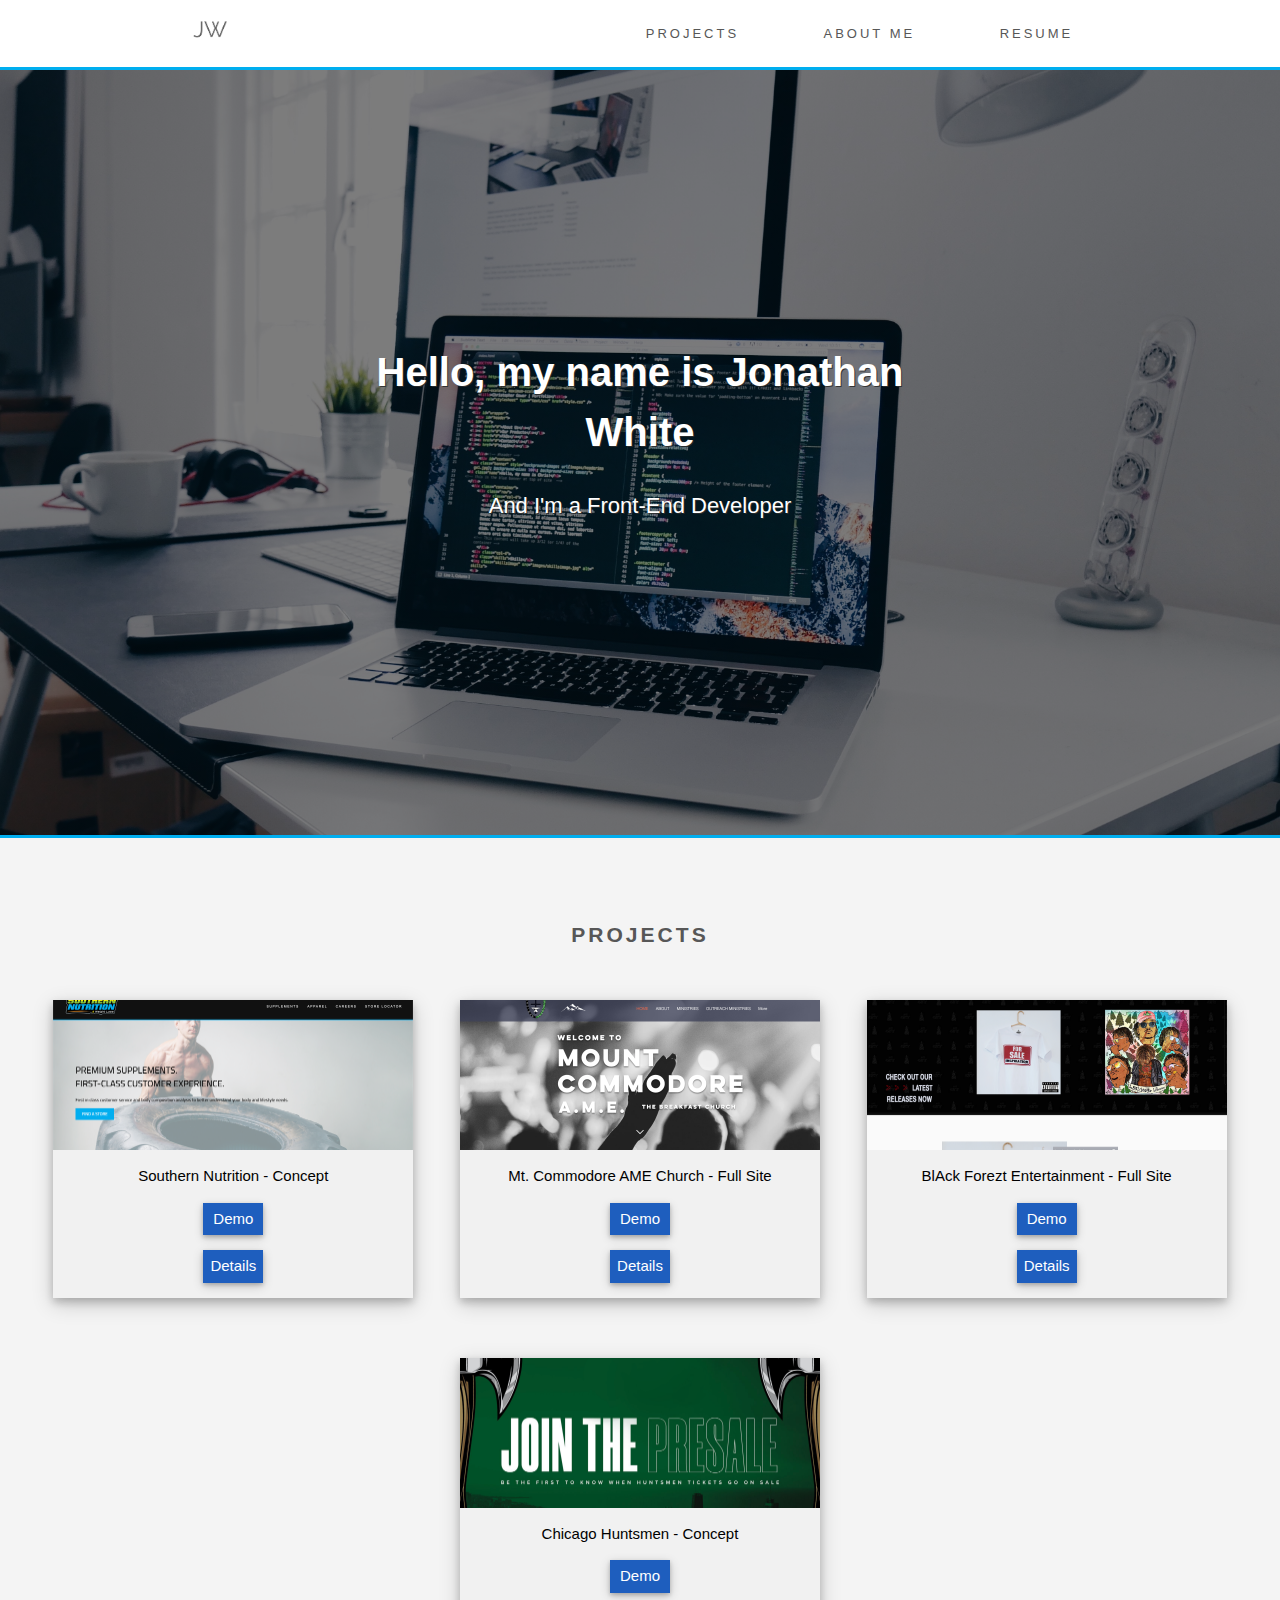
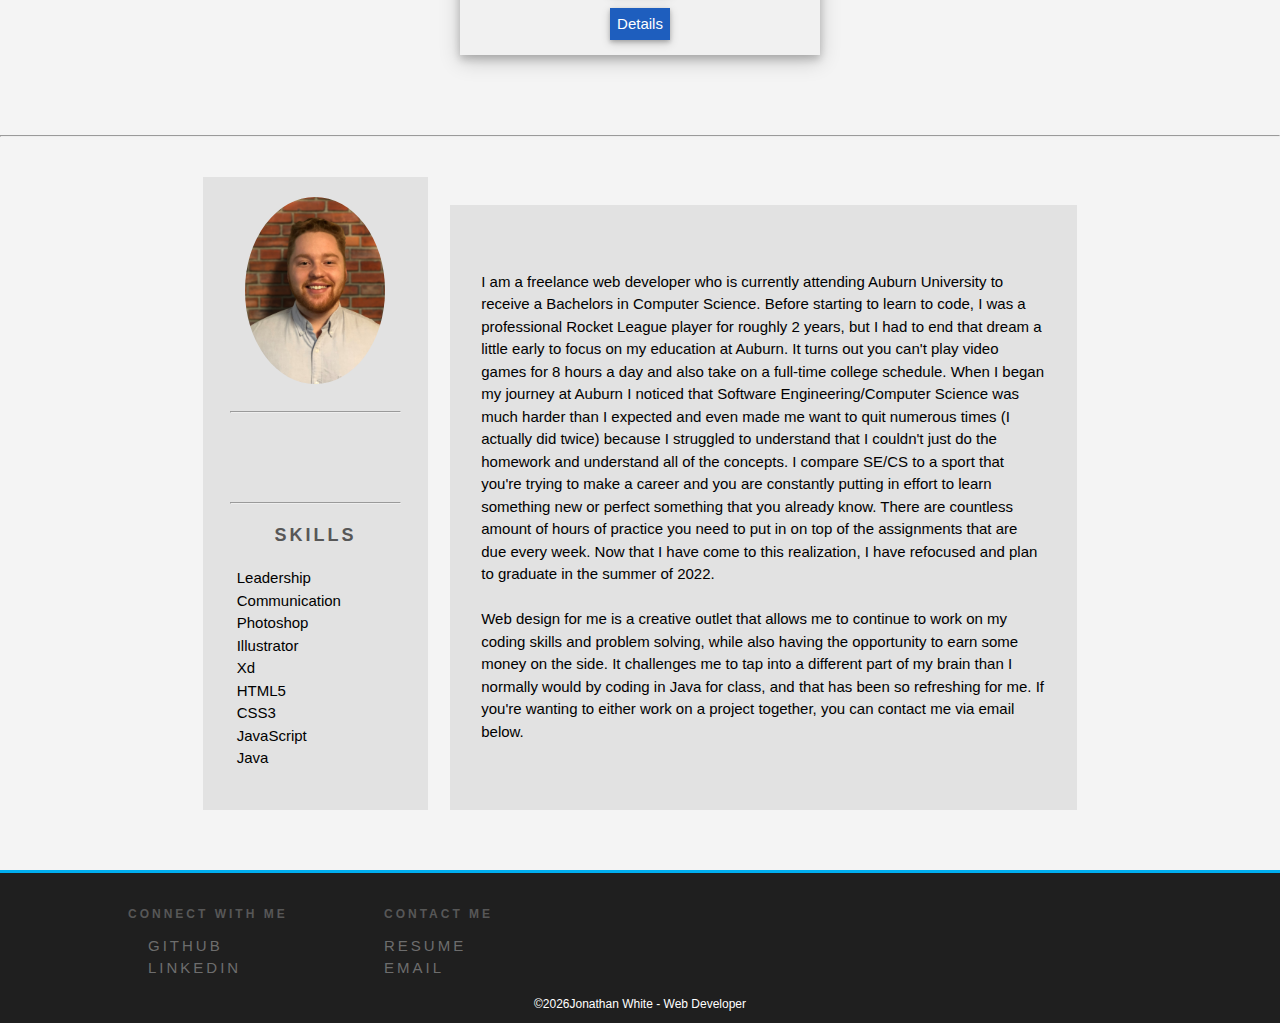
<file: index.html>
<!DOCTYPE html>
<html lang="en">
  <head>
    <meta charset="utf-8" />
    <meta name="viewport" content="width=device-width"/>
    <meta name="description" content="Jonathan White's Portfolio for Web Development."/>
    <meta name="keywords" content="html, css, javascript, jonathan white, web development" />
    <meta name="author" content="Jonathan White" />
    <title>Jonathan White | Welcome</title>
    <link rel="icon" href="img/jw-icon.png" type="image/icon" type>
    <link rel="stylesheet" href="css/style.css">
    <link rel="stylesheet" href="https://use.fontawesome.com/releases/v5.7.0/css/all.css" integrity="sha384-lZN37f5QGtY3VHgisS14W3ExzMWZxybE1SJSEsQp9S+oqd12jhcu+A56Ebc1zFSJ" crossorigin="anonymous">
    <script src="js/app.js"></script>

  </head>
  <body>
    <nav>
      <div class="branding">
        <a href="/"><img src="img/jw-logo.png"></a>
      </div>

      <ul class="nav-links">
        <li><a href="#projects">Projects</a></li>
        <li><a href="#about">About Me</a></li>
        <li><a download href="jw-web-developer.pdf">Resume</a></li>
      </ul>
      <div class="burger">
				<div class="line1"></div>
				<div class="line2"></div>
				<div class="line3"></div>
			</div>

    </nav>

    <div class="hero-image">
      <div class="hero-text">
        <h1>Hello, my name is Jonathan White</h1>
        <p>And I'm a Front-End Developer<br></p>
        <a href="https://github.com/jonathancwhite" target="_blank"><span class="social-icons"><i class="fab fa-github"></i></span></a>
        <a href="https://linkedin.com/in/jonathanclwhite" target="_blank"><span class="social-icons"><i class="fab fa-linkedin-in"></i></span></a>
        <a href="mailto:jcw0057@auburn.edu?subject=Jonathan%20White%20Web%20Developer" target="_blank"><span class="social-icons"><i class="far fa-envelope"></i></span></a>
      </div>
    </div>
    

    <div class="project-title" id="projects">
      <h3>Projects</h3>
    </div>
    <div class="project-showcase">
      <div class="project">
        <!--ONCE HOSTED WILL ADD LINK TO PAGE-->
        <img src="img/sn-home-screen.png">
        <p>Southern Nutrition - Concept</p>
        <a href="southern-nutrition" target="_blank"><p class="demo-button">Demo</p></a>
        <a href="details" target="_blank"><p class="demo-button">Details</p></a>
      </div>
<!--       <div class="project">
        <img src="img/screenshot_yournerdfriends.png">
        <p>Your Nerd Friends - Full Site</p>
        <a href="https://www.yournerdfriends.com" target="_blank"><p class="demo-button">Demo</p></a>
        <a href="details" target="_blank"><p class="demo-button">Details</p></a>
      </div> -->
      <div class="project">
        <img src="img/screenshot_breakfast_church.png">
        <p>Mt. Commodore AME Church - Full Site</p>
        <a href="https://mtcommodoreame.com" target="_blank"><p class="demo-button">Demo</p></a>
        <a href="details" target="_blank"><p class="demo-button">Details</p></a>
      </div>
      <div class="project">
        <img src="img/screenshot_blackforezt.png">
        <p>BlAck Forezt Entertainment - Full Site</p>
        <a href="http://blackforezt.com" target="_blank"><p class="demo-button">Demo</p></a>
        <a href="details" target="_blank"><p class="demo-button">Details</p></a>
      </div>
      <div class="project">
        <img src="img/screenshot_huntsmen.png">
        <p>Chicago Huntsmen - Concept</p>
        <a href="huntsmen" target="_blank"><p class="demo-button">Demo</p></a>
        <a href="details" target="_blank"><p class="demo-button">Details</p></a>
      </div>

    </div>
    <hr> <!-- Could add a picture here? some type of split -->
    <div class="about-me-section" id="about">
      <div class="picture-and-socials">
        <img src="img/headshot-business-min.jpg"><hr width="75%">
        <div class="about-socials">
          <a href="https://github.com/jonathancwhite" target="_blank"><span class="social-icons-2"><i class="fab fa-github"></i></span></a>
          <a href="https://linkedin.com/in/jonathanclwhite" target="_blank"><span class="social-icons-2"><i class="fab fa-linkedin-in"></i></span></a>
          <a href="https://twitter.com/jonathancwhite" target="_blank"><span class="social-icons-2"><i class="fab fa-twitter"></i></span></a>
        </div>
        <hr width="75%">
        <h3 class="skills-title">Skills</h3>
        <p>
          Leadership<br>
          Communication<br>
          Photoshop<br>
          Illustrator<br>
          Xd<br>
          HTML5<br>
          CSS3<br>
          JavaScript<br>
          Java<br>
        </p>
      </div>
      <div class="about-me-section" id="about-me-text">
        <p>
        I am a freelance web developer who is currently attending Auburn University to receive a Bachelors in Computer Science.  
        Before starting to learn to code, I was a professional Rocket League player for roughly 2 years, but I had to end that dream a little early
        to focus on my education at Auburn. It turns out you can't play video games for 8 hours a day and also take on a full-time college schedule. 
        When I began my journey at Auburn I noticed that Software Engineering/Computer Science was much harder than I expected and even made me want 
        to quit numerous times (I actually did twice) because I struggled to understand that I couldn't just do the homework and understand all of the concepts. I compare SE/CS to 
        a sport that you're trying to make a career and you are constantly putting in effort to learn something new or perfect something 
        that you already know. There are countless amount of hours of practice you need to put in on top of the assignments that are due every week.
        Now that I have come to this realization, I have refocused and plan to graduate in the summer of 2022.<br><br>
        
        Web design for me is a creative outlet that allows me to continue to work on my coding skills and problem solving, while also 
        having the opportunity to earn some money on the side. It challenges me to tap into a different part of my brain than I normally 
        would by coding in Java for class, and that has been so refreshing for me. If you're wanting to either work on a project together, 
        you can contact me via email below.
        </p>
      </div>
    </div>
    
    <footer>
      <div class="footer-grid">
        <div class="left">
          <h3>Connect With Me</h3>
          <a href="https://github.com/jonathancwhite" target="_blank"><span class="social-icons-footer"><i class="fab fa-github"></i></span>
            <span class="social-titles">GitHub</span></a><br>
          <a href="https://linkedin.com/in/jonathanclwhite" target="_blank"><span class="social-icons-footer"><i class="fab fa-linkedin-in"></i></span>
          <span class="social-titles">LinkedIn</span></a>
        </div>
        <div class="right">
          <h3>Contact Me</h3>
          <a download href="Jonathan-White_Web-Dev.pdf" target="_blank">Resume</a><br>
          <a href="mailto:jcw0057@auburn.edu" target="_blank">Email</a>
        </div>
      </div>
      <div class="copyright">
        <span>&copy;<script>document.write(new Date().getFullYear());</script>Jonathan White - Web Developer</span>
      </div>
    </footer>
  </body>
</html>
</file>
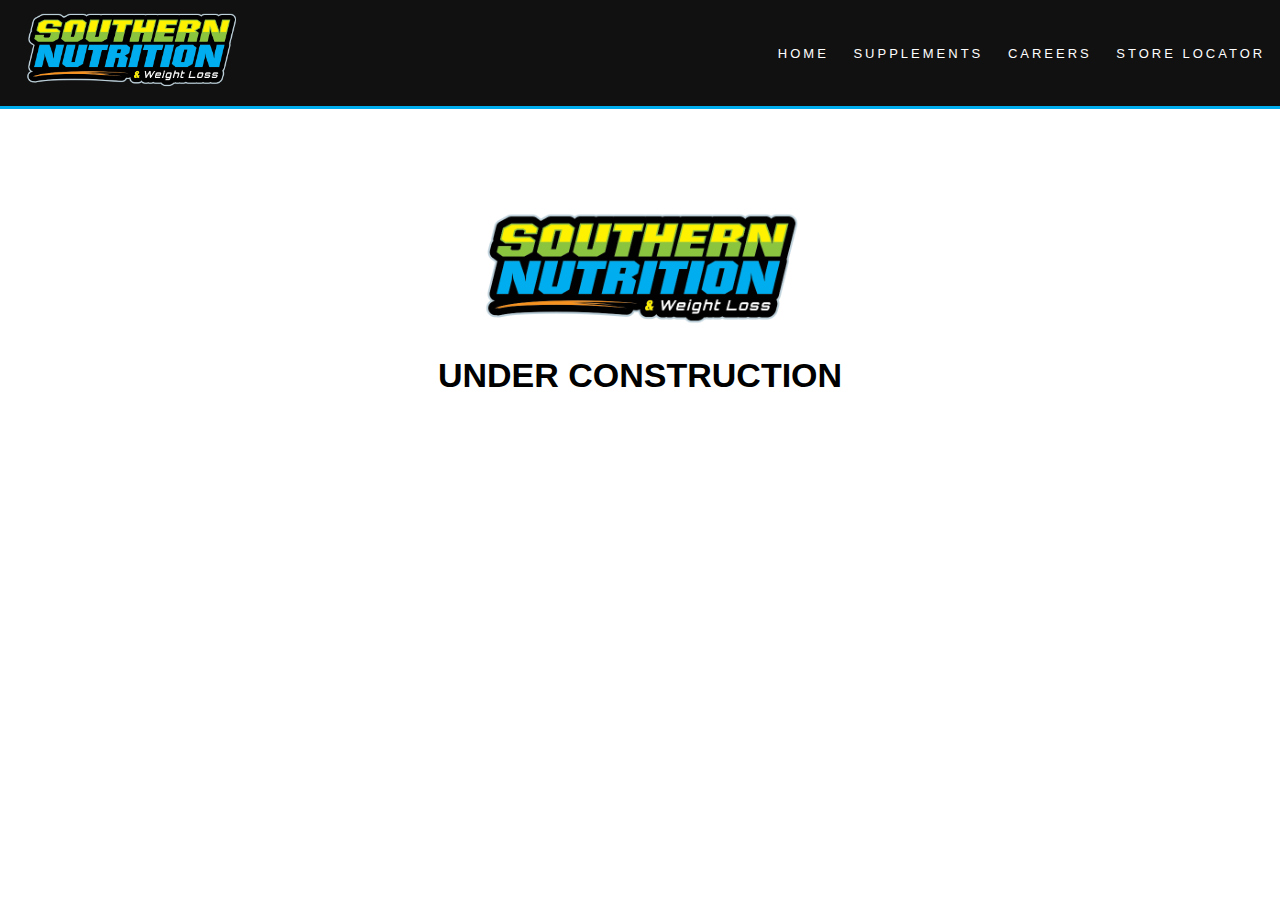
<file: apparel.html>
<!DOCTYPE html>
<html lang="en">
<head>
    <meta charset="UTF-8">
    <meta name="viewport" content="width=device-width, initial-scale=1.0">
    <meta http-equiv="X-UA-Compatible" content="ie=edge">
    <title>Southern Nutrition | Apparel</title>
    <link rel="stylesheet" href="css/southern-style.css">
</head>
<body>
    <nav>
        <div class="logo">
            <a href="southern-nutrition"><img src="img/sn_logo.png"></a>
        </div>
        <ul class="nav-links">
            <li><a href="index">Home</a></li>
            <li><a href="supplement">Supplements</a></li>
            <li><a href="careers">Careers</a></li>
            <li><a href="southern-nutrition">Store Locator</a></li>
        </ul>
        <div class="burger">
            <div class="line1"></div>
            <div class="line2"></div>
            <div class="line3"></div>
        </div>
    </nav>
    <div class="under-construction">
        <a href="southern-nutrition"><img src="img/sn_logo.png"></a>
        <h1> UNDER CONSTRUCTION </h1>
    </div>
</body>
</html>
</file>
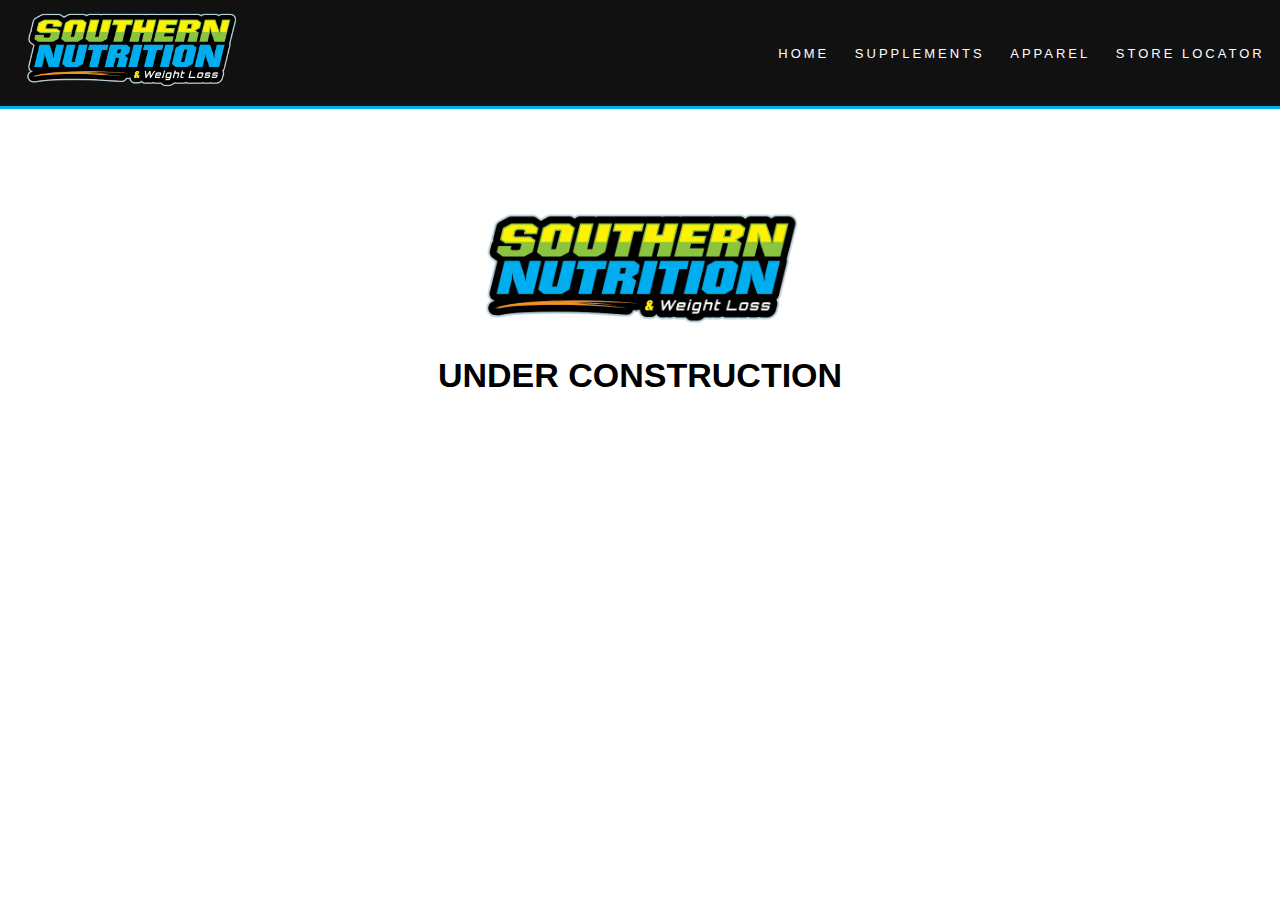
<file: careers.html>
<!DOCTYPE html>
<html lang="en">
<head>
    <meta charset="UTF-8">
    <meta name="viewport" content="width=device-width, initial-scale=1.0">
    <meta http-equiv="X-UA-Compatible" content="ie=edge">
    <title>Southern Nutrition | Careers</title>
    <link rel="stylesheet" href="css/southern-style.css">
</head>
<body>
    <nav>
        <div class="logo">
            <a href="index"><img src="img/sn_logo.png"></a>
        </div>
        <ul class="nav-links">
            <li><a href="index">Home</a></li>
            <li><a href="supplement">Supplements</a></li>
            <li><a href="apparel">Apparel</a></li>
            <li><a href="southern-nutrition">Store Locator</a></li>
        </ul>
        <div class="burger">
            <div class="line1"></div>
            <div class="line2"></div>
            <div class="line3"></div>
        </div>
    </nav>
    <div class="under-construction">
        <a href="southern-nutrition"><img src="img/sn_logo.png"></a>
        <h1> UNDER CONSTRUCTION </h1>
    </div>
</body>
</html>
</file>
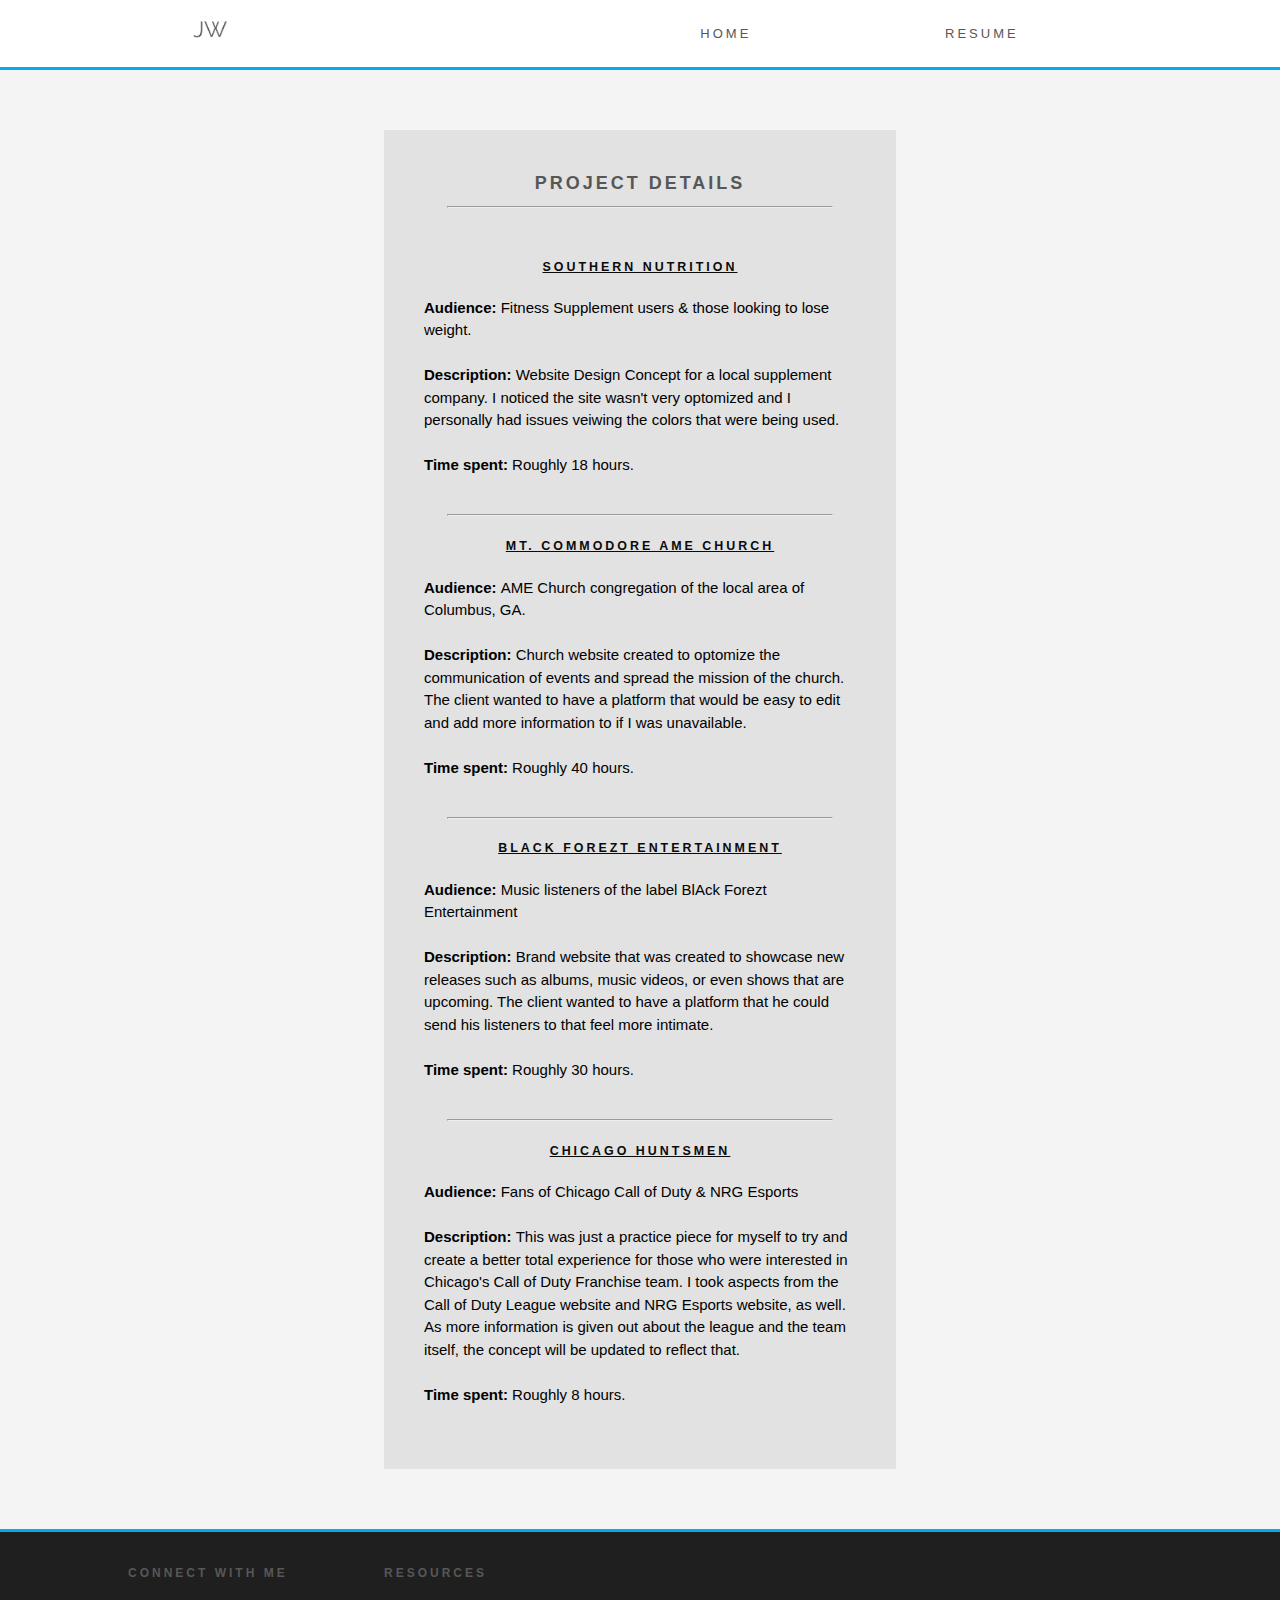
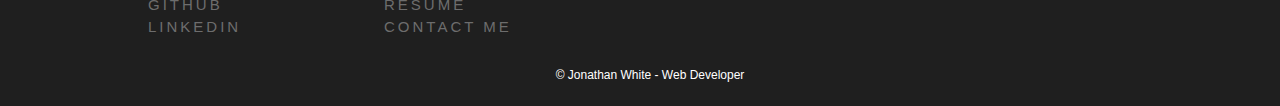
<file: details.html>
<!DOCTYPE html>
<html lang="en">
  <head>
    <meta charset="utf-8" />
    <meta name="viewport" content="width=device-width"/>
    <meta name="description" content="Jonathan White's Portfolio for Web Development."/>
    <meta name="keywords" content="html, css, javascript, jonathan white, web development" />
    <meta name="author" content="Jonathan White" />
    <title>Jonathan White | Project Details</title>
    <link rel="icon" href="img/jw-icon.png" type="image/icon" type>
    <link rel="stylesheet" href="css/style.css">
    <link rel="stylesheet" href="https://use.fontawesome.com/releases/v5.7.0/css/all.css" integrity="sha384-lZN37f5QGtY3VHgisS14W3ExzMWZxybE1SJSEsQp9S+oqd12jhcu+A56Ebc1zFSJ" crossorigin="anonymous">
  </head>
  <body>
    <nav>
      <div class="branding">
        <a href="/"><img src="img/jw-logo.png"></a>
      </div>

      <ul class="nav-links">
        <li><a href="/">Home</a></li>
        <li><a download href="jw-web-developer.pdf">Resume</a></li>
      </ul>
    </nav>

    <div class="project-details-sec">
        <div class="details-title">
            <h3>Project Details<hr width="75%"></h3>
        </div>
        <div class="project-details">
            <h5>Southern Nutrition</h5>
            <ul>
                <li><span class="li-bold">Audience: </span>Fitness Supplement users & those looking to lose weight.</li><br>
                <li><span class="li-bold">Description: </span>Website Design Concept for a local supplement company.
                    I noticed the site wasn't very optomized and I personally had issues veiwing the colors that were being used.</li><br>
                <li><span class="li-bold">Time spent: </span>Roughly 18 hours.</li><br>
            </ul>
        </div>
        <hr width="75%">
        <!-- <div class="project-details">
            <h5>Your Nerd Friends</h5>
            <ul>
                <li><span class="li-bold">Audience: </span>Computer users in need of technical assistance.</li><br>
                <li><span class="li-bold">Description: </span>IT startup company with the mission of creating a more
                    affordable option for repairs. The idea was cancelled after realizing I didn't have the capital
                    to complete the idea.
                </li><br>
                <li><span class="li-bold">Time spent: </span>Roughly 25 hours.</li><br>
            </ul>
        </div>
        <hr width="75%"> -->
        <div class="project-details">
            <h5>Mt. Commodore AME Church</h5>
            <ul>
                <li><span class="li-bold">Audience: </span>AME Church congregation of the local area of Columbus, GA.</li><br>
                <li><span class="li-bold">Description: </span>Church website created to optomize the communication of events
                    and spread the mission of the church. The client wanted to have a platform that would be easy to edit and
                    add more information to if I was unavailable. 
                </li><br>
                <li><span class="li-bold">Time spent: </span>Roughly 40 hours.</li><br>
            </ul>
        </div>
        <hr width="75%">
        <div class="project-details">
            <h5>BlAck Forezt Entertainment</h5>
            <ul>
                <li><span class="li-bold">Audience: </span>Music listeners of the label BlAck Forezt Entertainment</li><br>
                <li><span class="li-bold">Description: </span>Brand website that was created to showcase new releases such as albums, 
                    music videos, or even shows that are upcoming. The client wanted to have a platform that he could send his listeners
                    to that feel more intimate.
                </li><br>
                <li><span class="li-bold">Time spent: </span>Roughly 30 hours.</li><br>
            </ul>
        </div>
        <hr width="75%">
        <div class="project-details">
            <h5>Chicago Huntsmen</h5>
            <ul>
                <li><span class="li-bold">Audience: </span>Fans of Chicago Call of Duty & NRG Esports</li><br>
                <li><span class="li-bold">Description: </span>This was just a practice piece for myself to try and create a better 
                  total experience for those who were interested in Chicago's Call of Duty Franchise team. I took aspects from the Call of 
                  Duty League website and NRG Esports website, as well. As more information is given out about the league and the team 
                  itself, the concept will be updated to reflect that. 
                </li><br>
                <li><span class="li-bold">Time spent: </span>Roughly 8 hours.</li><br>
            </ul>
        </div>
    </div>
    
    <footer>
        <div class="footer-grid">
          <div class="left">
            <h3>Connect With Me</h3>
            <a href="https://github.com/jonathancwhite" target="_blank"><span class="social-icons-footer"><i class="fab fa-github"></i></span>
              <span class="social-titles">GitHub</span></a><br>
            <a href="https://linkedin.com/in/jonathanclwhite" target="_blank"><span class="social-icons-footer"><i class="fab fa-linkedin-in"></i></span>
            <span class="social-titles">LinkedIn</span></a>
          </div>
          <div class="right">
            <h3>Resources</h3>
            <a download href="jw-web-developer.pdf" target="_blank">Resume</a><br>
            <a href="#" target="_blank">Contact Me</a>
          </div>
        </div>
        <div class="copyright">
          <p>&copy; Jonathan White - Web Developer</p>
        </div>
      </footer>
  </body>
</html>
</file>
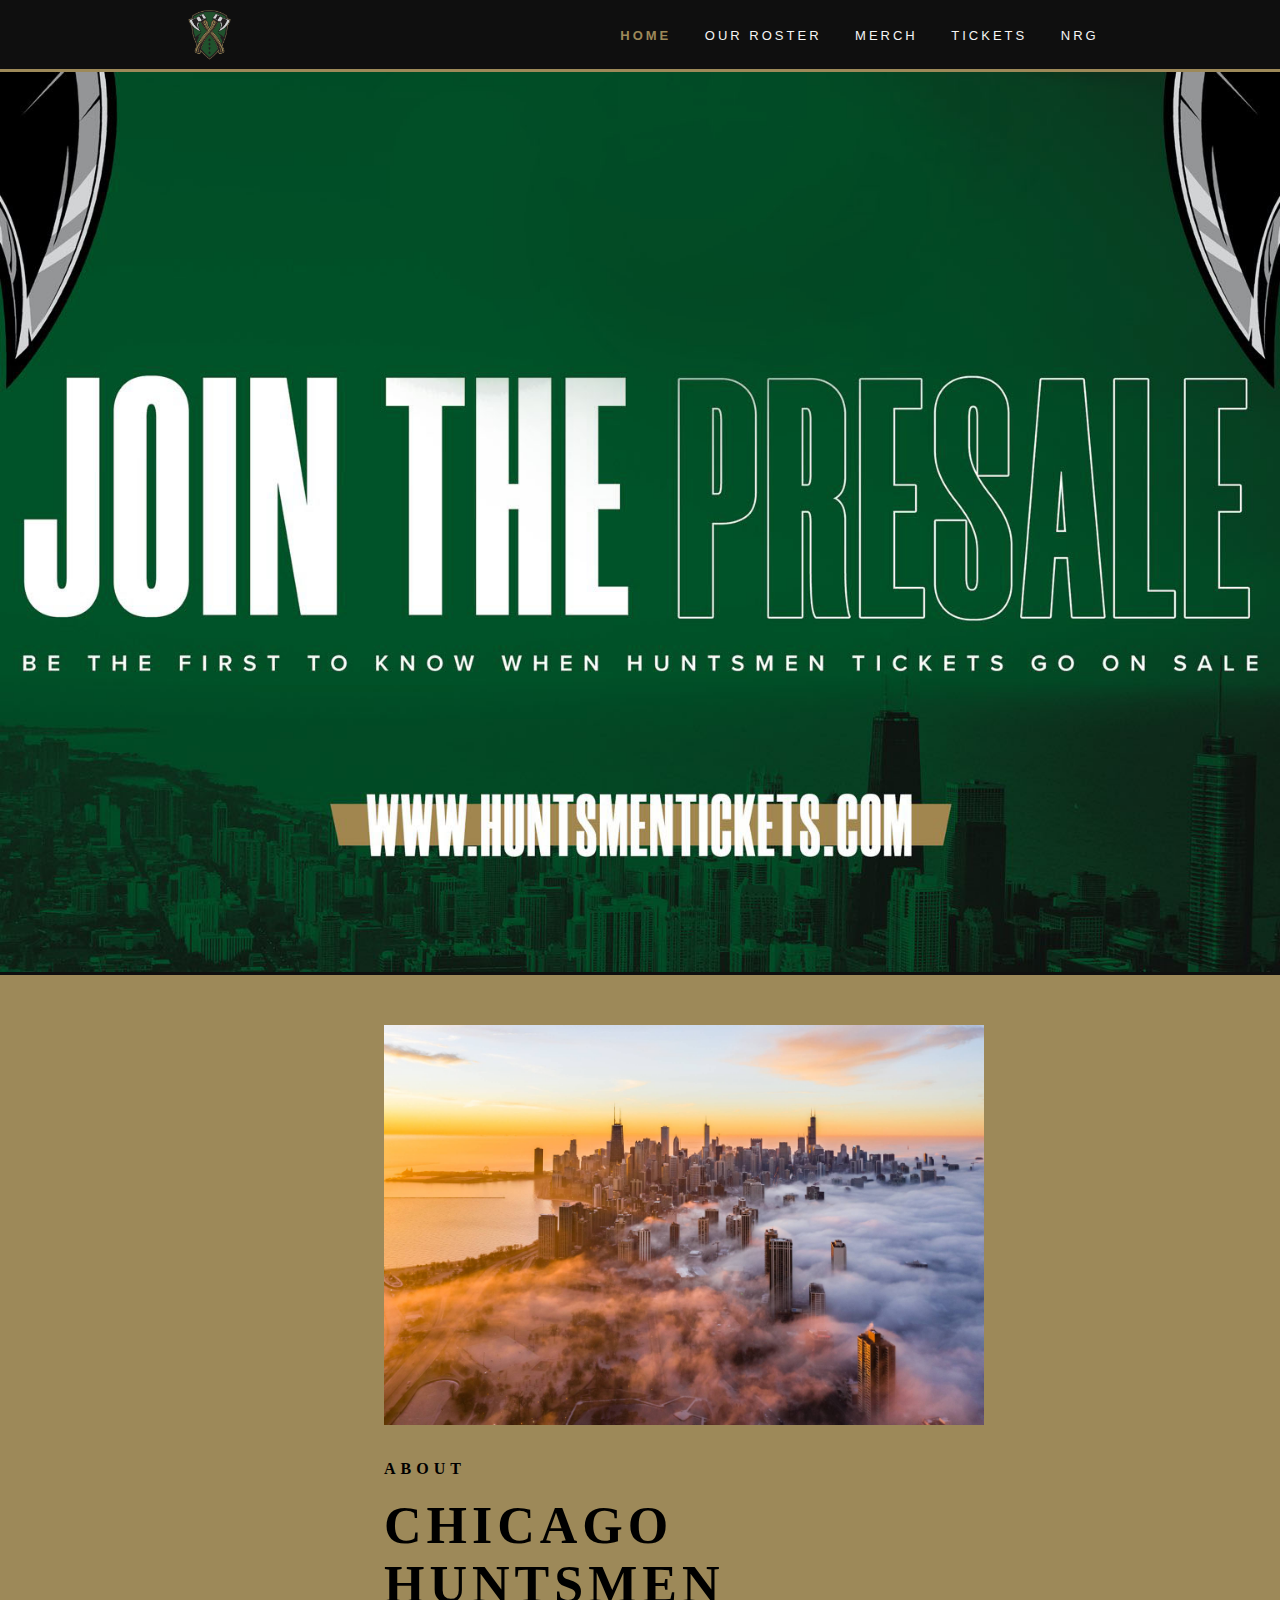
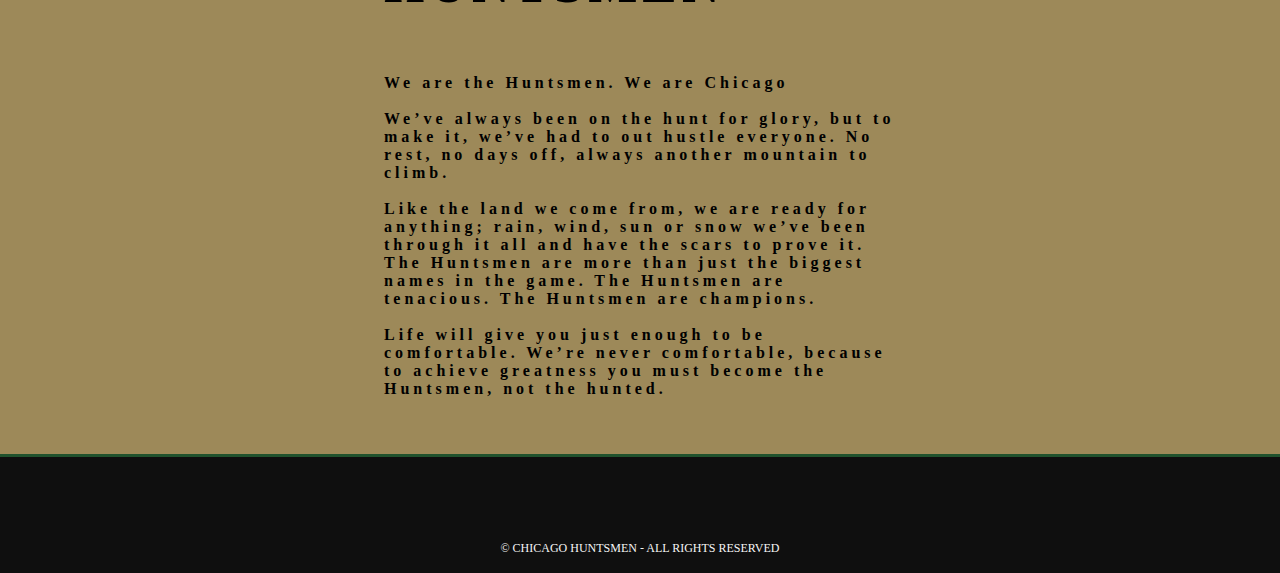
<file: huntsmen.html>
<!DOCTYPE html>
<html lang="en">
  <head>
    <meta charset="utf-8" />
    <meta name="viewport" content="width=device-width"/>
    <meta name="description" content="Chicago's Call of Duty Franchise Team: Huntsmen"/>
    <meta name="keywords" content="call of duty, cdl, cod champs, hector rodriguez, chicago huntsmen" />
    <meta name="author" content="Jonathan White" />
    <title>Huntsmen | Be The Hunter</title>
    <link rel="icon" href="img/icon_huntsmen.png" type="image/icon" type>
    <link rel="stylesheet" href="css/hunts-style.css">
    <link rel="stylesheet" href="https://use.fontawesome.com/releases/v5.7.0/css/all.css" integrity="sha384-lZN37f5QGtY3VHgisS14W3ExzMWZxybE1SJSEsQp9S+oqd12jhcu+A56Ebc1zFSJ" crossorigin="anonymous">
    <link href="//db.onlinewebfonts.com/c/465b1cbe35b5ca0de556720c955abece?family=AbolitionW00-Regular" rel="stylesheet" type="text/css"/>
    <link href="//db.onlinewebfonts.com/c/011bf6877bf6908c6d43a19ccbb78154?family=Roboto+Mono" rel="stylesheet" type="text/css"/>
    <link href="//db.onlinewebfonts.com/c/0033a2fbc0329740fb86c1cfd134cb94?family=Roboto" rel="stylesheet" type="text/css"/>
    <link href="//db.onlinewebfonts.com/c/1c587cd97662ab09cb8ba96867f212e7?family=DINOT-Regular" rel="stylesheet" type="text/css"/>
    <script src="js/app.js"></script>
  </head>
  <body>
    <nav>
      <!--Change branding image to logo & text-->
      <div class="branding">
        <a href="huntsmen"><img src="img/logo_huntsmen_large.png"></a>
      </div>

      <ul class="nav-links">
        <li class="current"><a href="huntsmen">Home</a></li>
        <li><a href="roster">Our Roster</a></li>
        <li><a href="https://shop.nrg.gg" target="_blank">Merch</a></li>
        <li><a href="http://huntsmentickets.com" target="_blank">Tickets</a></li>
        <li><a href="https://nrg.gg" target="_blank">NRG</a></li>
      </ul>
    </nav>

    <div class="showcase">
      <a href="http://huntsmentickets.com" target="_blank"><img src="img/presale.jpeg"></a>
    </div>

    <div class="about-section">
        <div>
          <img src="img/chi_skyline.jpeg">
        </div>
        <div class="about-title">
          <h4>About<br><br><span class="main-title">Chicago Huntsmen</span></h4>
        </div>
          <div class="about-body">
             <p>We are the Huntsmen. We are Chicago<br><br>
                We’ve always been on the hunt for glory, but to make it, we’ve had to out hustle everyone. 
                No rest, no days off, always another mountain to climb.<br><br>
                Like the land we come from, we are ready for anything; rain, wind, sun or snow we’ve been 
                through it all and have the scars to prove it. The Huntsmen are more than just the biggest names 
                in the game. The Huntsmen are tenacious. The Huntsmen are champions.<br><br>
                Life will give you just enough to be comfortable. We’re never comfortable, because to achieve 
                greatness you must become the Huntsmen, not the hunted.</p>
          </div>
      </div>
    <!-- Will add calendar when events are announced? -->
    <footer>
      <div class="footer">
        <div class="footer-content">
          <a href="https://twitter.com/Huntsmen" target="_blank"><span class="social-icons-footer"><i class="fab fa-twitter"></i></span></a>
          <a href="https://reddit.com/r/nrg_esports" target="_blank"><span class="social-icons-footer-right"><i class="fab fa-reddit"></i></span></a>
        </div>
      </div>
      <div class="copyright">
        <p>&copy; Chicago Huntsmen - All Rights Reserved</p>
      </div>
    </footer>
  </body>
</html>
</file>
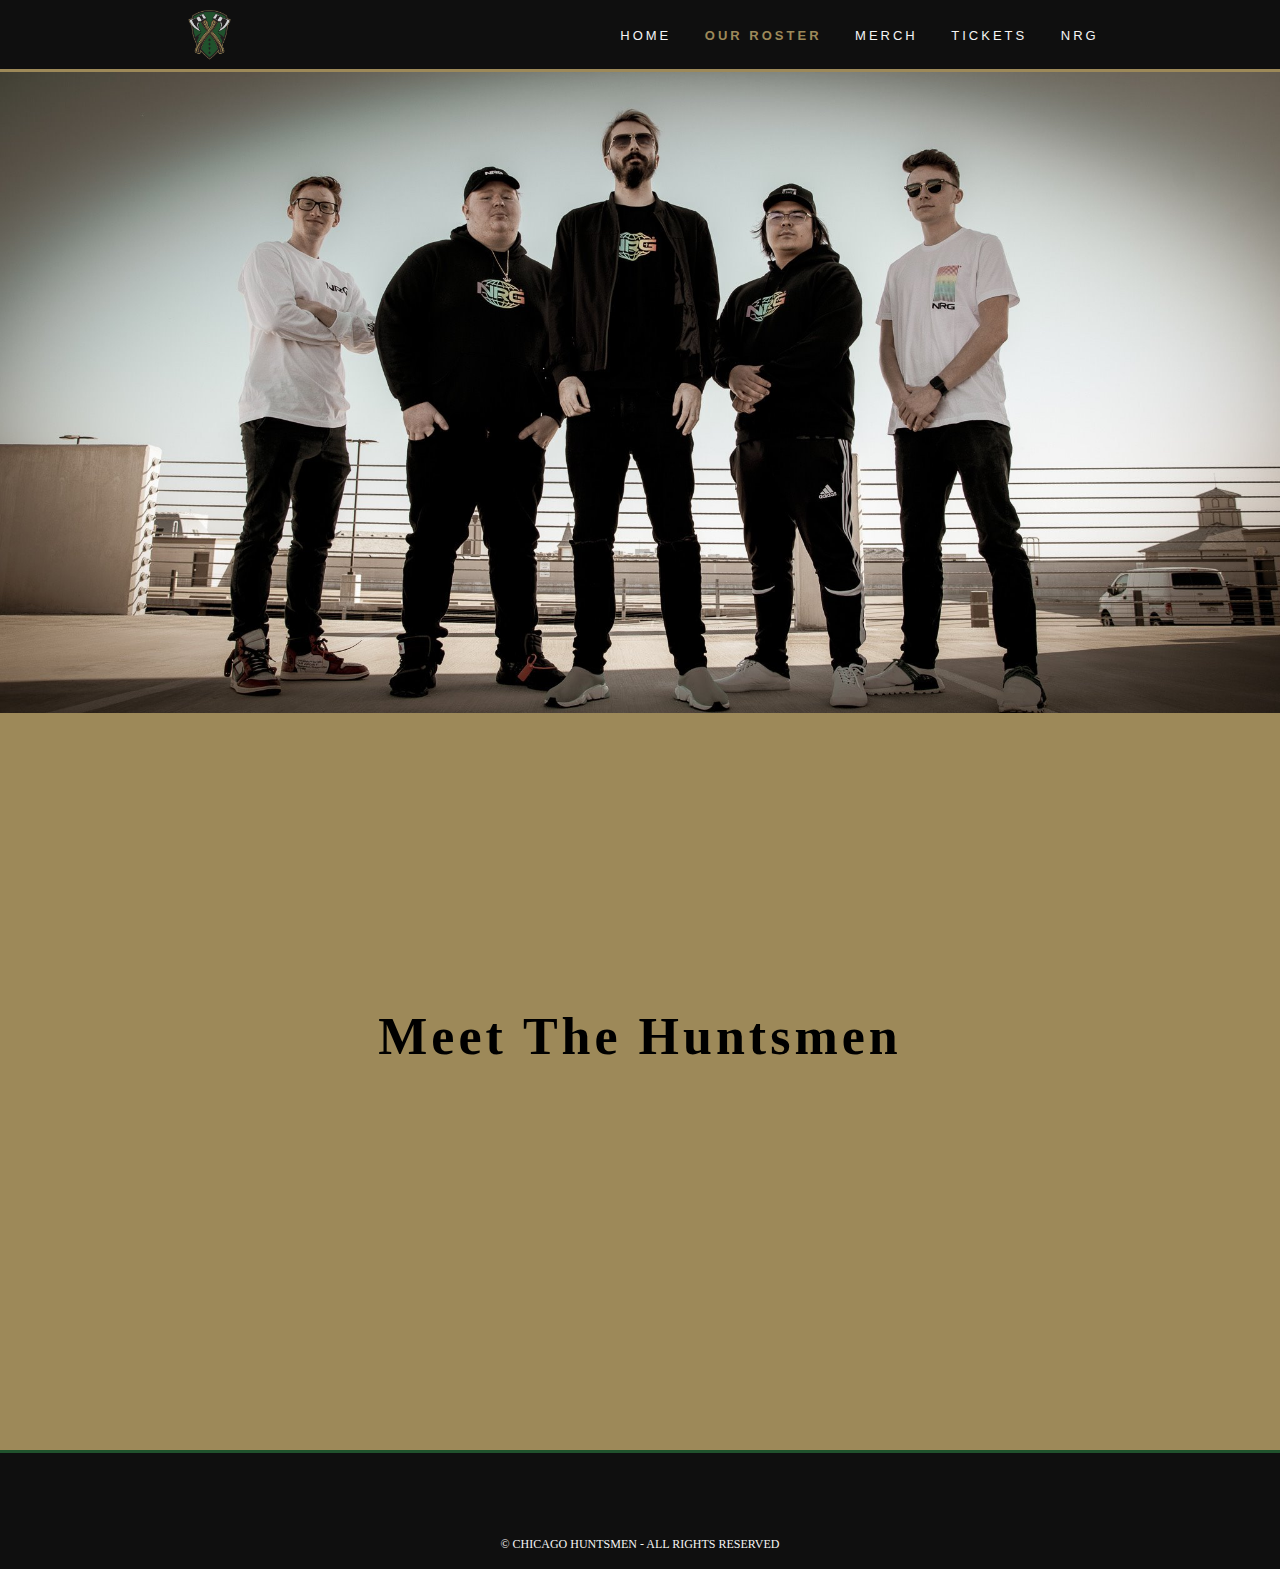
<file: roster.html>
<!DOCTYPE html>
<html lang="en">
  <head>
    <meta charset="utf-8" />
    <meta name="viewport" content="width=device-width"/>
    <meta name="description" content="Chicago's Call of Duty Franchise Team: Huntsmen"/>
    <meta name="keywords" content="call of duty, cdl, cod champs, hector rodriguez, chicago huntsmen" />
    <meta name="author" content="Jonathan White" />
    <title>Huntsmen | Be The Hunter</title>
    <link rel="icon" href="img/icon_huntsmen.png" type="image/icon" type>
    <link rel="stylesheet" href="css/hunts-style.css">
    <link rel="stylesheet" href="https://use.fontawesome.com/releases/v5.7.0/css/all.css" integrity="sha384-lZN37f5QGtY3VHgisS14W3ExzMWZxybE1SJSEsQp9S+oqd12jhcu+A56Ebc1zFSJ" crossorigin="anonymous">
    <link href="//db.onlinewebfonts.com/c/465b1cbe35b5ca0de556720c955abece?family=AbolitionW00-Regular" rel="stylesheet" type="text/css"/>
    <link href="//db.onlinewebfonts.com/c/011bf6877bf6908c6d43a19ccbb78154?family=Roboto+Mono" rel="stylesheet" type="text/css"/>
    <link href="//db.onlinewebfonts.com/c/0033a2fbc0329740fb86c1cfd134cb94?family=Roboto" rel="stylesheet" type="text/css"/>
    <link href="//db.onlinewebfonts.com/c/1c587cd97662ab09cb8ba96867f212e7?family=DINOT-Regular" rel="stylesheet" type="text/css"/>
  </head>
  <body>
    <nav>
      <!--Change branding image to logo & text-->
      <div class="branding">
        <a href="huntsmen"><img src="img/logo_huntsmen_large.png"></a>
      </div>

      <ul class="nav-links">
        <li><a href="index">Home</a></li>
        <li class="current"><a href="roster">Our Roster</a></li>
        <li><a href="https://shop.nrg.gg" target="_blank">Merch</a></li>
        <li><a href="http://huntsmentickets.com" target="_blank">Tickets</a></li>
        <li><a href="https://nrg.gg" target="_blank">NRG</a></li>
      </ul>
    </nav>

    <div class="showcase-roster">
        <a href="http://huntsmentickets.com" target="_blank"><img src="img/roster-announcement.jpeg"></a>
    </div>
    
    <div class="roster-announcements">
        <h1>Meet The Huntsmen</h1>
        <div class="roster-videos">
            <iframe width="560" height="315" src="https://www.youtube.com/embed/0LAcYXcyh9o" frameborder="0"
            allow="accelerometer; autoplay; encrypted-media; gyroscope; picture-in-picture" allowfullscreen></iframe>
        </div>
    </div>
    

    
    <footer>
      <div class="footer">
        <div class="footer-content">
          <a href="https://twitter.com/Huntsmen" target="_blank"><span class="social-icons-footer"><i class="fab fa-twitter"></i></span></a>
          <a href="https://reddit.com/r/nrg_esports" target="_blank"><span class="social-icons-footer-right"><i class="fab fa-reddit"></i></span></a>
        </div>
      </div>
      <div class="copyright">
        <p>&copy; Chicago Huntsmen - All Rights Reserved</p>
      </div>
    </footer>
  </body>
</html>
</file>
<file: css/style.css>
body{
    font: 15px/1.5 Arial, Helvetica, sans-serif;
    padding: 0;
    margin: 0;
    background-color: #f4f4f4;
    
}

nav {
    display: flex;
    justify-content: space-around;
    align-items: center;
    min-height: 4vh;
    background-color: white;
    font-family: Arial, Helvetica, sans-serif;
    border-bottom: #00aeef 3px solid;
}

.burger {
    display: none;
}

.burger div {
    width: 25px;
    height: 2px;
    background-color: black;
    margin: 5px;
    transition: all 0.3s ease;
}

/* ADD MEDIA QUERY FOR NAV BAR */

@media screen and (max-width: 1024px) {
    .nav-links{
        width: 60%;
    }
}

@media screen and (max-width: 768px) {
    body{
        overflow-x: hidden;
    }
    .nav-links{
        position: absolute;
        right: 0px;
        height: 92vh;
        top: 8vh;
        background-color: #111111;
        display: flex;
        flex-direction: column;
        align-items: center;
        width: 50%;
        transform: translateX(100%);
        transition: transform 0.5s ease-in;
    }

    .nav-links li {
        opacity: 0;
    }
    .burger {
        margin-right: 20px;
        display: block;
        cursor: pointer;
    }
}

.nav-active{
    transform: translateX(0%);
}

@keyframes navLinkFade {
    from{
        opacity: 0;
        transform: translateX(50px);
    }
    to{
        opacity: 1;
        transform: translateX(0px);
    }
}

.toggle .line1{
    transform: rotate(-45deg) translate(-5px,6px);
}

.toggle .line2{
    opacity: 0;
}

.toggle .line3{
    transform: rotate(45deg) translate(-5px,-6px);
}

.branding img{
    margin-left: 20px;
    margin-top: 5px;
    margin-bottom: 5px;
    height: 50px;
    width: 50px;
    object-fit: cover;

}

.nav-links {
    display: flex;
    justify-content: space-around;
    width: 40%;
}

.nav-links li {
    list-style: none;
}

.nav-links a {
    color: rgb(87, 87, 87);
    text-decoration: none;
    letter-spacing: 3px;
    font-size: 13px;
    text-transform: uppercase;
}

.nav-links a:hover{
    color: #353535;
    font-weight: bold;
}

/* Global */
.container{
    width: 80%;
    margin: auto;
    overflow: hidden;
}

.dark{
    padding: 15px;
    background: #35424a;
    color: #ffffff;
    margin-top: 10px;
    margin-bottom: 10px;
}

/* Showcase */
.hero-image{
    background: linear-gradient(rgba(0, 0, 0, 0.5), rgba(0, 0, 0, 0.5)), url(../img/picture-coding-stock.jpg);
    background-size: cover;
    background-position: center;
    background-repeat: no-repeat;
    height: 85vh;
    position: relative;
    max-width: 1520px;
    margin: 0 auto;
    margin-bottom: 20px;
    overflow: hidden;
    border-bottom: #00aeef 3px solid;
}

.hero-text {
    text-align: center;
    position: absolute;
    top: 50%;
    left: 50%;
    transform: translate(-50%, -50%);
    color: white;
    text-shadow: 1px 1px #2c2c2ce0;
}

.hero-text h1{
    font-size: 40px;
    font-weight: bold;
}

.hero-text p{
    font-size: 22px;
}

.hero-text a{
    text-decoration: none;
    color: white;
}

.social-icons {
    margin-right: 10px;
    margin-left: 10px;
    font-size: 2em;
}

/* Project Showcase */
.project-title {
    margin-top: 10px;
    padding-top: 40px;
    margin-bottom: 50px;
    text-align: center;
    color: rgb(87, 87, 87);
    text-decoration: none;
    letter-spacing: 3px;
    font-size: 18px;
    text-transform: uppercase;
}

.project-showcase {
    display: flex;
    flex-wrap: wrap;
    justify-content: space-around;
    margin-left: 30px;
    margin-right: 30px;
    margin-bottom: 20px;
}

.project {
    text-align: center;
    background-color: #f1f1f1;
    position: relative;
    overflow: hidden;
    box-shadow: 0 4px 8px 0 rgba(0, 0, 0, 0.2), 0 6px 20px 0 rgba(0, 0, 0, 0.19);
    margin-bottom: 60px;
}

.project a{
    text-decoration: none;
    color: white;
}

.project img{
    height: 150px;
    width: 360px;
    max-width: 100%;
    max-height: 100%;
    display: block;
    object-fit: cover;
    transition: all 0.3s;
    transform: scale(1);
}

.project:hover img {
    transform: scale(1.1);
}

.demo-button {
    background: rgb(30, 94, 190);
    margin-left: 150px;
    margin-right: 150px;
    box-shadow: 0 2px 4px 0 rgba(0, 0, 0, 0.2), 0 3px 10px 0 rgba(0, 0, 0, 0.19);
    padding-top: 5px;
    padding-bottom: 5px;
    color: white;
}

.about-me-section {
    padding-top: 20px;
    margin-top: 35px;
    display: flex;
    flex-wrap: wrap;
    width: 70%;
    margin: auto;
}

.picture-and-socials {
    min-height: 40em;
    width: 15em;
    margin: auto;
    background: rgb(226, 226, 226);
    margin-bottom: 50px;
}

.picture-and-socials img{
    display: block;
    padding: 20px 20px 20px 20px;
    height: auto;
    width: 140px;
    border-radius: 50%;
    margin: auto;
}

.about-socials {
    text-align: center;
    padding-top: 20px;
    padding-bottom: 20px;
    font-size: 1.5em;
}

.social-icons-2 {
    color:rgb(87, 87, 87);
    text-decoration: none;
    padding-right: 10px;
}

.picture-and-socials p{
    width: 70%;
    margin: auto;
    padding-bottom: 40px;
}

.skills-1{
    text-align: center;
    color: rgb(37, 37, 37);
    text-decoration: underline;
    letter-spacing: 1px;
    font-size: 18px;
    text-transform: uppercase;
}

.skills-title {
    text-align: center; 
    color: rgb(87, 87, 87);
    text-decoration: none;
    letter-spacing: 3px;
    font-size: 18px;
    text-transform: uppercase;
}

.about-title h3 {
    text-align: center;
    color: rgb(87, 87, 87);
    text-decoration: none;
    letter-spacing: 3px;
    font-size: 18px;
    text-transform: uppercase;
}

#about-me-text {
    min-height: 39em;
    margin: auto;
    margin-top: 40px;
    background: rgb(226, 226, 226);
    margin-bottom: 50px;
}

#about-me-text p {
    width: 90%;
    margin: auto;
    padding-top: 20px;
    padding-bottom: 40px;
}

.ending {
    width: 40%;
    margin: auto;
    background: rgb(226, 226, 226);
    margin-top: 60px;
    margin-bottom: 50px;
}

.contact-title h3{
    margin-top: 10px;
    padding-top: 40px;
    margin-bottom: 50px;
    text-align: center;
    color: rgb(87, 87, 87);
    text-decoration: none;
    letter-spacing: 3px;
    font-size: 18px;
    text-transform: uppercase;
}

.project-details-sec {
    width: 40%;
    margin: auto;
    background: rgb(226, 226, 226);
    margin-bottom: 60px;
    margin-top: 60px;
    padding-bottom: 25px;
}

.project-details h5{
    text-align: center;
    font-weight: bold;
    text-transform: uppercase;
    letter-spacing: 3px;
    color: rgb(10, 10, 10);
    text-decoration: underline;
}

.project-details li{
    list-style: none;
    width: 90%;
}

.li-bold {
    font-weight: bold;
}

/* Project Details */
.details-title h3{
    margin-top: 50px;
    padding-top: 40px;
    margin-bottom: 50px;
    text-align: center;
    color: rgb(87, 87, 87);
    text-decoration: none;
    letter-spacing: 3px;
    font-size: 18px;
    text-transform: uppercase;
}

.footer-grid {
    padding-top: 20px;
    display: grid;
    grid-template-columns: 25% 25%;
    width: 80%;
    margin: auto;
}

.social-icons-footer {
    margin: 0 10px 15px 10px;
    font-size: 1em;
}

.left h3 {
    color: rgb(87, 87, 87);
    text-decoration: none;
    letter-spacing: 3px;
    font-size: 12px;
    text-transform: uppercase;
}

.left a{
    color: rgb(109, 109, 109);
    text-decoration: none;
}

.left a:hover{
    font-weight: bold;
    color: rgb(165, 165, 165);
}

.social-titles {
    color: rgb(109, 109, 109);
    text-decoration: none;
    letter-spacing: 3px;
    text-transform: uppercase;
}

.social-titles:hover {
    font-weight: bold;
    color: rgb(165, 165, 165);
}

.right h3 {
    color: rgb(87, 87, 87);
    text-decoration: none;
    letter-spacing: 3px;
    font-size: 12px;
    text-transform: uppercase;
}

.right a{
    color: rgb(109, 109, 109);
    text-decoration: none;
    letter-spacing: 3px;
    text-transform: uppercase;
}

.right a:hover{
    font-weight: bold;
    color: rgb(165, 165, 165);
}

.copyright {
    text-align: center;
    font-size: 12px;
    padding-top: 15px;
    padding-bottom: 10px;
}


/* Footer */
footer{
    position: relative;
    color: #ffffff;
    background-color: #1f1f1f;
    text-align: left;
    margin-top: 10px;
    clear: both;
    border-top: #00aeef 3px solid;
}

footer p{
    margin-left: 20px;
}
</file>
<file: css/southern-style.css>
/* GLOBAL */
body{
    font-family: 'Titillium Web', sans-serif;
    margin: 0px;
    padding: 0px;
    line-height: 1.5;
    font-size: 17px;
    font-weight: 400;
    scroll-behavior: smooth;
}

nav {
    display: flex;
    justify-content: space-around;
    align-items: center;
    min-height: 8vh;
    background-color: #111111;
    font-family: Arial, Helvetica, sans-serif;
    border-bottom: #00aeef 3px solid;
}

.logo img {
    margin-left: 20px;
    margin-top: 10px;
    margin-bottom: 10px;
    height: 30%;
    width: 30%;
}

.nav-links {
    display: flex;
    justify-content: space-around;
    width: 40%;
}

.nav-links li {
    list-style: none;
}

.nav-links a {
    color: white;
    text-decoration: none;
    letter-spacing: 3px;
    font-size: 13px;
    text-transform: uppercase;
}

.burger {
    display: none;
}

.burger div {
    width: 25px;
    height: 2px;
    background-color: white;
    margin: 5px;
    transition: all 0.3s ease;
}

@media screen and (max-width: 1024px) {
    .nav-links{
        width: 60%;
    }
}

@media screen and (max-width: 768px) {
    body{
        overflow-x: hidden;
    }
    .nav-links{
        position: absolute;
        right: 0px;
        height: 92vh;
        top: 8vh;
        background-color: #111111;
        display: flex;
        flex-direction: column;
        align-items: center;
        width: 50%;
        transform: translateX(100%);
        transition: transform 0.5s ease-in;
    }

    .nav-links li {
        opacity: 0;
    }
    .burger {
        margin-right: 20px;
        display: block;
        cursor: pointer;
    }
}

.nav-active{
    transform: translateX(0%);
}

@keyframes navLinkFade {
    from{
        opacity: 0;
        transform: translateX(50px);
    }
    to{
        opacity: 1;
        transform: translateX(0px);
    }
}

.toggle .line1{
    transform: rotate(-45deg) translate(-5px,6px);
}

.toggle .line2{
    opacity: 0;
}

.toggle .line3{
    transform: rotate(45deg) translate(-5px,-6px);
}

/* BODY STYLES */

/* FEATURE AREA */
.home-feature {
    background: url(../img/cross-fit-tire-lift.png);
    background-size: cover;
    background-position: center;
    background-repeat: no-repeat;
    height: 80vh;
    position: relative;
    max-width: 1520px;
    margin: 0 auto;
    margin-bottom: 20px;
    overflow: hidden;
}

.hero-box-txtwrap {
    position: absolute;
    top: 50%;
    left: 0;
    transform: translate(0px, -50%);
    margin-left: 90px;
}

.hero-banner-txt {
    color: black;
    font-size: 18px;
    margin: 10px 0 20px 0;
}

.hero-txt {
    font-weight: normal;
    text-transform: uppercase;
}
.hero-banner-buttons {
    box-sizing: border-box !important;
    color: #fff;
    text-transform: uppercase;
}

.hero-banner-buttons a {
    display: inline-block;
    padding: 10px 25px;
    font-weight: bold;
    border: 1px solid #00aeef;
    background-color: #00aeef;
    text-decoration: none;
    color: #fff;
    cursor: pointer;
    margin-right: 20px;
}

/* PRODUCT HIGHLIGHT */
.highlight-products {
    display: flex;
    flex-wrap: wrap;
    justify-content: space-around;
    margin-left: 30px;
    margin-right: 30px;
}

.product-box {
    text-align: center;
    background-color: #ebebeb;
    position: relative;
    overflow: hidden;
    box-shadow: 0 4px 8px 0 rgba(0, 0, 0, 0.2), 0 6px 20px 0 rgba(0, 0, 0, 0.19);
}

.product-box img{
    height: 300px;
    width: 300px;
    max-width: 100%;
    max-height: 100%;
    display: block;
    object-fit: cover;
    transition: all 0.3s;
    transform: scale(1);
}

.product-box:hover img {
    transform: scale(1.1);
}

.product-box p{
    text-align: center;
    padding-top: 5px;
}

/* Brand Video */

.second-sec-title {
    text-align: center;
    color: black;
    text-transform: uppercase;
    font-weight: bold;
    font-size: 30px;
    margin-top: 30px;
    padding: 20px 0;
}

#brand-video {
    width: 80%;
    height: auto;
}

.center {
    margin-left: auto;
    margin-right: auto;
    display: block
}

/* Three Steps For Your Health */

.approach-title {
    text-align: center;
    color: black;
    text-transform: uppercase;
    font-weight: bold;
    font-size: 30px;
    margin-top: 30px;
    padding: 10px 0;
}

.our-approach {
    display: flex;
    flex-wrap: wrap;
    justify-content: space-evenly;
    margin-left: 150px;
    margin-right: 150px;
}

.approach-hover-detail {
    height: 300px;
    width: 0px;
    background: rgba(53, 143, 216, 0.705);
    position: absolute;
    top: 0;
    display: flex;
    justify-content: center;
    align-items: center;
    overflow: hidden;
    transition: 0.1s ease-in;
    transition-delay: .1s;
}

.three-steps:hover .approach-hover-detail{
    width: 300px;
}

.three-steps {
    text-align: center;
    background-color: #ebebeb;
    box-shadow: 0 4px 8px 0 rgba(0, 0, 0, 0.2), 0 6px 20px 0 rgba(0, 0, 0, 0.19);
}

.three-steps img{
    height: 300px;
    width: 300px;
    object-fit: cover;
}

.three-steps a{
    text-decoration: none;
    color: black;
}

.three-steps p{
    text-align: center;
    font-weight: bold;
}

/* Instagram Section */

.instagram-title {
    text-align: center;
    color: black;
    text-transform: uppercase;
    font-weight: bold;
    font-family: 'Titillium Web', sans-serif;
    font-size: 30px;
    margin-top: 30px;
    padding: 20px 0;
}

.instagram-block {
    display: grid;
    grid-template-columns: 1fr 1fr 1fr 1fr;
    justify-items: center;
    grid-gap: 5px;
    margin-left: 25px;
    margin-right: 25px;
    position: relative;
    cursor: pointer;
}

.ig-picture-box:hover .ig-hover-detail{
    width: 300px;
}

.ig-hover-detail {
    height: 300px;
    width: 0px;
    background: rgba(53, 143, 216, 0.705);
    position: absolute;
    top: 0;
    display: flex;
    justify-content: center;
    align-items: center;
    overflow: hidden;
    transition: 0.1s ease-in;
    transition-delay: .1s;
}

.ig-picture-box img{
    height: 300px;
    width: 300px;
    object-fit: cover;
}

.ig-hover-detail i{
    text-align: center;
    color: white;
}

/* Store Locations */

.store-locations {
    display: grid;
    grid-template-columns: 1fr 1fr 1fr;
    justify-items: center;
    grid-gap: 5px;
    margin: 0 20px 20px 25px;
    position: relative;
    cursor: pointer;
}

.stores-title {
    text-align: center;
    color: black;
    text-transform: uppercase;
    font-weight: bold;
    font-family: 'Titillium Web', sans-serif;
    font-size: 30px;
    margin-top: 30px;
    padding: 20px 0;
}

.stores {
    background-color: #ebebeb;
    position: relative;
    overflow: hidden;
    box-shadow: 0 4px 8px 0 rgba(0, 0, 0, 0.2), 0 6px 20px 0 rgba(0, 0, 0, 0.19);
    text-align: center;
    margin: 0 0 30px 0;
}

.stores img{
    height: 350px;
    width: 350px;
    object-fit: cover;
}

.stores h4 {
    font-size: 22px;
    text-decoration: underline;
}

.stores h6 {
    font-size: 18px;
}

#phone-number {
    margin-top: -10px;
}

/* FOOTER */

footer {
    border-top: #00aeef 3px solid;
    background: black;
    color: white;
    min-height: 12vh;
    padding: 10px 30px 10px 30px;
}

.mission-statement {
    display: grid;
    max-width: 70%;
    grid-template-columns: 1fr 1fr 1fr;
    margin: auto;
}

.mission-statement .left h5 {
    font-size: 16px;
    color: grey;
    text-transform: uppercase;
}

.mission-statement .left{
    font-size: 14px;
    width: 60%;
}

.mission-statement .middle h5 {
    font-size: 16px;
    color: grey;
    text-transform: uppercase;
}

.mission-statement .middle{
    font-size: 14px;
    width: 60%;
}

.mission-statement .right h5 {
    font-size: 16px;
    color: grey;
    text-transform: uppercase;
}

.mission-statement .right{
    font-size: 14px;
    width: 60%;
}

.copyright {
    margin-top: 20px;
    font-size: 12px;
    text-align: center;
}

/*-------------------------- SUPPLEMENT PAGE --------------------------*/

.under-construction {
    display: block;
    margin: auto;
    width: 50%;
    margin-top: 100px;
}

.under-construction img {
    max-width: 50%;
    display: block;
    margin-left: auto;
    margin-right: auto;
    margin: auto;
}

.under-construction h1 {
    text-align: center;
}
</file>
<file: css/hunts-style.css>
@import url(//db.onlinewebfonts.com/c/465b1cbe35b5ca0de556720c955abece?family=AbolitionW00-Regular);
@import url(//db.onlinewebfonts.com/c/011bf6877bf6908c6d43a19ccbb78154?family=Roboto+Mono);
@import url(//db.onlinewebfonts.com/c/0033a2fbc0329740fb86c1cfd134cb94?family=Roboto);
@import url(//db.onlinewebfonts.com/c/1c587cd97662ab09cb8ba96867f212e7?family=DINOT-Regular);

@font-face {
    font-family: "Abolition";
    src: url("//db.onlinewebfonts.com/t/465b1cbe35b5ca0de556720c955abece.eot");
    src: url("//db.onlinewebfonts.com/t/465b1cbe35b5ca0de556720c955abece.eot?#iefix") format("embedded-opentype"),
    url("//db.onlinewebfonts.com/t/465b1cbe35b5ca0de556720c955abece.woff2") format("woff2"),
    url("//db.onlinewebfonts.com/t/465b1cbe35b5ca0de556720c955abece.woff") format("woff"),
    url("//db.onlinewebfonts.com/t/465b1cbe35b5ca0de556720c955abece.ttf") format("truetype"),
    url("//db.onlinewebfonts.com/t/465b1cbe35b5ca0de556720c955abece.svg#AbolitionW00-Regular") format("svg");
}

@font-face {
    font-family: "RobotoMono";
    src: url("//db.onlinewebfonts.com/t/011bf6877bf6908c6d43a19ccbb78154.eot");
    src: url("//db.onlinewebfonts.com/t/011bf6877bf6908c6d43a19ccbb78154.eot?#iefix") format("embedded-opentype"),
    url("//db.onlinewebfonts.com/t/011bf6877bf6908c6d43a19ccbb78154.woff2") format("woff2"),
    url("//db.onlinewebfonts.com/t/011bf6877bf6908c6d43a19ccbb78154.woff") format("woff"),
    url("//db.onlinewebfonts.com/t/011bf6877bf6908c6d43a19ccbb78154.ttf") format("truetype"),
    url("//db.onlinewebfonts.com/t/011bf6877bf6908c6d43a19ccbb78154.svg#Roboto Mono") format("svg");
}

@font-face {
    font-family: "Roboto";
    src: url("//db.onlinewebfonts.com/t/0033a2fbc0329740fb86c1cfd134cb94.eot");
    src: url("//db.onlinewebfonts.com/t/0033a2fbc0329740fb86c1cfd134cb94.eot?#iefix") format("embedded-opentype"),
    url("//db.onlinewebfonts.com/t/0033a2fbc0329740fb86c1cfd134cb94.woff2") format("woff2"),
    url("//db.onlinewebfonts.com/t/0033a2fbc0329740fb86c1cfd134cb94.woff") format("woff"),
    url("//db.onlinewebfonts.com/t/0033a2fbc0329740fb86c1cfd134cb94.ttf") format("truetype"),
    url("//db.onlinewebfonts.com/t/0033a2fbc0329740fb86c1cfd134cb94.svg#Roboto") format("svg"); 
}

@font-face {
    font-family: "Dinot";
    src: url("//db.onlinewebfonts.com/t/1c587cd97662ab09cb8ba96867f212e7.eot");
    src: url("//db.onlinewebfonts.com/t/1c587cd97662ab09cb8ba96867f212e7.eot?#iefix") format("embedded-opentype"),
    url("//db.onlinewebfonts.com/t/1c587cd97662ab09cb8ba96867f212e7.woff2") format("woff2"),
    url("//db.onlinewebfonts.com/t/1c587cd97662ab09cb8ba96867f212e7.woff") format("woff"),
    url("//db.onlinewebfonts.com/t/1c587cd97662ab09cb8ba96867f212e7.ttf") format("truetype"),
    url("//db.onlinewebfonts.com/t/1c587cd97662ab09cb8ba96867f212e7.svg#DINOT-Regular") format("svg");
}

body {
    padding: 0;
    margin: 0;
    background-color: #9d8959;
    font-family: RobotoMono, Roboto;
}

nav {
    display: flex;
    justify-content: space-around;
    align-items: center;
    min-height: 4vh;
    background-color: #0f0f0f;
    font-family: Arial, Helvetica, sans-serif;
    border-bottom: #9d8959 3px solid;
}

/* ADD MEDIA QUERY FOR NAV BAR */

.branding img{
    margin-left: 20px;
    margin-top: 10px;
    margin-bottom: 5px;
    height: 50px;
    width: 50px;
    object-fit: contain;
}

.nav-links {
    display: flex;
    justify-content: space-around;
    width: 40%;
}

.nav-links li {
    list-style: none;
}

.nav-links a {
    color: rgb(245, 245, 245);
    text-decoration: none;
    letter-spacing: 3px;
    font-size: 13px;
    text-transform: uppercase;
}

.nav-links a:hover{
    color: #9d8959;
    font-weight: bold;
}

.current a {
    color: #9d8959;
    text-decoration: none;
    letter-spacing: 3px;
    font-size: 13px;
    text-transform: uppercase;
    font-weight: bold;
}

.li-bold {
    font-weight: bold;
}

/* Advert Section */
.showcase {
    max-height: 100vh;
    margin-bottom: 0px;
}

.showcase img {
    width: 100%;
    height: 100vh;
    object-fit: cover;
}

/* About Section */
.about-section {
    background-color: #9d8959;
    padding-top: 20px;
    border-top: #0f0f0f 3px solid;
}

.about-section img{
    padding-top: 30px;
    height: 400px;
    width: 600px;
    margin-left: 30%;
    margin-right: auto;
}

.about-title {
    padding-top: 10px;
    width: 40%;
    margin-left: auto;
    margin-right: auto;
}

.about-title h4 {
    text-transform: uppercase;
    letter-spacing: 5px;
    font-family: Dinot;
}

.main-title {
    font-family: Abolition, RobotoMono;
    font-size: 52px;
}

.about-body {
    width: 40%;
    margin: 60px auto 0 auto;
    padding-bottom: 40px;
    font-family: Dinot;
    letter-spacing: 4px;
    font-kerning: 2px;
    font-weight: bold;
}

/* ROSTER PAGE */
.showcase-roster {
    min-height: 100vh;
}

.showcase-roster img {
    width: 100%;
    height: 100%;
    object-fit: fill;
}

.roster-announcements {
    background-color: #9d8959;
    
}

.roster-announcements h1 {
    font-family: Abolition, RobotoMono;
    font-size: 52px;
    letter-spacing: 4px;
    text-align: center; 
}

.roster-videos {
    width: 40%;
    margin-left: auto;
    margin-right: auto;
    padding-bottom: 30px;
}

/* Footer */
footer {
    position: relative;
    width: 100%;
    bottom: 0;
    background-color: #0f0f0f;
    border-top: #20522d 3px solid;
}

.footer-content {
    text-align: center;
    margin-top: 30px;
}
.social-icons-footer {
    font-size: 2em;
    color: #9d8959;
}

.social-icons-footer-right {
    font-size: 2em;
    color: #9d8959;
    margin-left: 20px;
}

.footer a:hover{
    font-weight: bold;
    color: rgb(165, 165, 165);
}

.copyright {
    text-align: center;
    font-size: 12px;
    color: rgb(245, 245, 245);
    padding-top: 5px;
    padding-bottom: 5px;
    text-transform: uppercase;
}
</file>
